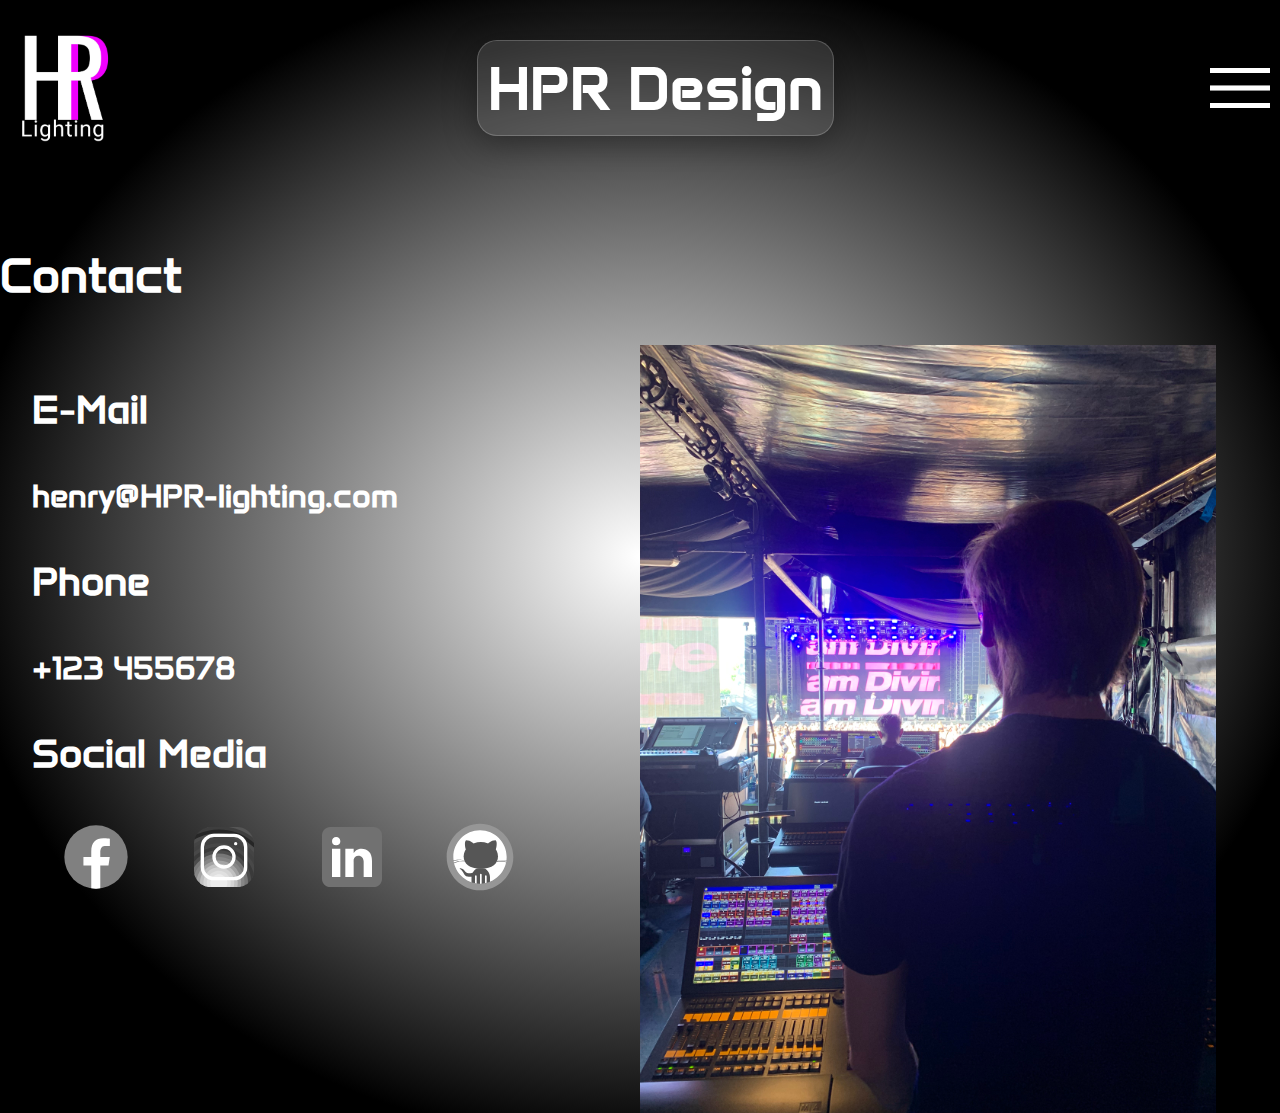
<file: contact.html>
<!DOCTYPE html>
<html lang="en">
<head>
    <meta charset="UTF-8">
    <meta name="viewport" content="width=device-width, initial-scale=1.0">
    <title>HPR Contact</title>
    <link rel="stylesheet" href="./contact.css">
    <link rel="preconnect" href="https://fonts.googleapis.com">
    <link rel="preconnect" href="https://fonts.gstatic.com" crossorigin>
    <link href="https://fonts.googleapis.com/css2?family=Anta&family=Roboto:ital,wght@0,100;0,300;0,400;0,500;0,700;0,900;1,100;1,300;1,400;1,500;1,700;1,900&display=swap" rel="stylesheet">
    <link rel="stylesheet" href="https://fonts.googleapis.com/css2?family=Material+Symbols+Outlined:opsz,wght,FILL,GRAD@20..48,100..700,0..1,-50..200" />
    <link rel="stylesheet" href="https://fonts.googleapis.com/css2?family=Material+Symbols+Outlined:opsz,wght,FILL,GRAD@20..48,100..700,0..1,-50..200" />
    <link rel="icon" href="./content/HPR Logo-2.jpg" type="image/jpg">
</head>
<body>
    <header>
        <img src="./content/HPR Logo-2.jpg" alt="Company Log" class="logo">
        <h1 class="glass">HPR Design</h1>
        <span class="material-symbols-outlined" style="font-size: 80px;" id="navbar">
            menu
        </span>
        <span class="material-symbols-outlined" style="font-size: 80px;" id="navbar-close">
            close
        </span>
        <nav id="nav">
            <ul>
                <li>
                    <a href="#">About Me</a>
                </li>
                <li>
                    <a href="#">Skills</a>
                </li>
                <li>
                    <a href="#">Projects</a>
                </li>
                <li>
                    <a href="./contact.html">Contact</a>
                </li>
            </ul>
        </nav>
    </header>
    <main>
        <h2>Contact</h2>
        <section class="flex">
            <div class="left">
                <h3>E-Mail</h3>
                <h4>henry@HPR-lighting.com</h4>
                <h3>Phone</h3>
                <h4>+123 455678</h4>
                <h3>Social Media</h3>
                <div id="social-media">
                    <img src="./content/icons8-facebook.svg" alt="Facebook Logo" id="facebook" class="icon">
                    <img src="./content/icons8-instagram.svg" alt="Instagram Logo" id="instagram" class="icon">
                    <img src="./content/icons8-linkedin.svg" alt="LinkedIn Logo" id="linkedin" class="icon">
                    <img src="./content/icons8-github.svg" alt="Github Logo" id="github" class="icon">
                </div>
                </div>
            <div class="right">
                <img src="./content/IMG_2351 2.jpeg" alt="Henry operating Creamfields" id="contact-image">
            </div>
        </section>
    </main>

    <script src="./contact.js"></script>
</body>
</html>
</file>
<file: contact.css>
/*Reset*/
body{
    margin: 0;
    background-color: #0008ff;
    background: radial-gradient(#ffffff 0%, #000000 75%);
    background-repeat: no-repeat;
    color: white;
}
/*Header*/
header {
    display: flex;
    justify-content: space-between;
    align-items: center;
    margin-bottom: 70px;
}
h1{
    font-family: "anta", "roboto", "sans-serif";
    font-size: 60px;
}
.logo{
    width: 90px;
    height: auto;
    padding-left: 20px;
}
#navbar-close{
    display: none;
}
span::hover {
    cursor: pointer;
}
nav {
    position: absolute;
    right: 6%;
    top: 60px;
    display: none;
    background-color: rgba(255, 255, 255, 0.2);
    padding-right: 40px;
    border-radius: 10px;
    backdrop-filter: blur(10px);
    -webkit-backdrop-filter: blur(10px);
    box-shadow: 0 8px 32px 0 rgba(0, 0, 0, 0.35);
    border: 1px solid rgba(255, 255, 255, 0.2);
}
nav li {
    list-style: none;
}
nav a {
    text-decoration: none;
    color: black;
    font-family: "anta", "roboto", "sans-serif";
    font-size: 2.5em;
}
.glass {
    background-color: rgba(255, 255, 255, 0.1);
    backdrop-filter: blur(10px);
    -webkit-backdrop-filter: blur(10px);
    border-radius: 20px;
    border: 1px, solid, rgba(255, 255, 255, 0.2);
    box-shadow: 0 8px 32px 0 rgba(0, 0, 0, 0.35);
    padding: 10px;
}
/*Main*/
.flex{
    display: flex;
    width: 100%;
    justify-content: space-around;
}
#contact-image{
    width: 90%;
    height: auto;
}
main h2 {
    font-family: "anta", "roboto", "sans-serif";
    font-size: 3em;
}
main h3{
    font-size: 2.5em;
    font-family: "anta", "roboto", "sans-serif";
}
main h4{
    font-size: 2em;
    font-family: "anta", "roboto", "sans-serif";
}
.left img {
    width: 80px;
    height: auto;
}
.left {
    width: 40%;
}
.right{
    width: 50%;
    display: flex;
    justify-content: center;
}
.right img {
    width: 40%;
}
#social-media{
    display: flex;
    justify-content: space-around;
}
.icon{
    filter: grayscale(1);
}
#facebook{
    filter: drop-shadow(0px 5px 10px transparent) grayscale(1);
}
#facebook:hover{
    filter: drop-shadow(0px 5px 10px #3ec8fe) grayscale(0);
    transition: 0.5s;
}
#facebook:not(:hover){
    filter: drop-shadow(0px 5px 10px transparent) grayscale(1);
    transition: 0.5s;
}
#instagram{
    filter: drop-shadow(0px 5px 10px transparent) grayscale(1);
}
#instagram:hover{
    filter: drop-shadow(0px 5px 10px #ff0088) grayscale(0);
    transition: 0.5s;
}
#instagram:not(:hover){
    filter: drop-shadow(0px 5px 10px transparent) grayscale(1);
    transition: 0.5s;
}
#linkedin{
    filter: drop-shadow(0px 5px 10px transparent) grayscale(1);
}
#linkedin:hover{
    filter: drop-shadow(0px 5px 10px #008cff) grayscale(0);
    transition: 0.5s;
}
#linkedin:not(:hover){
    filter: drop-shadow(0px 5px 10px transparent) grayscale(1);
    transition: 0.5s;
}
#github{
    filter: drop-shadow(0px 5px 10px transparent) grayscale(1);
}
#github:hover{
    filter: drop-shadow(0px 5px 10px #d0faff) grayscale(0);
    transition: 0.5s;
}
</file>
